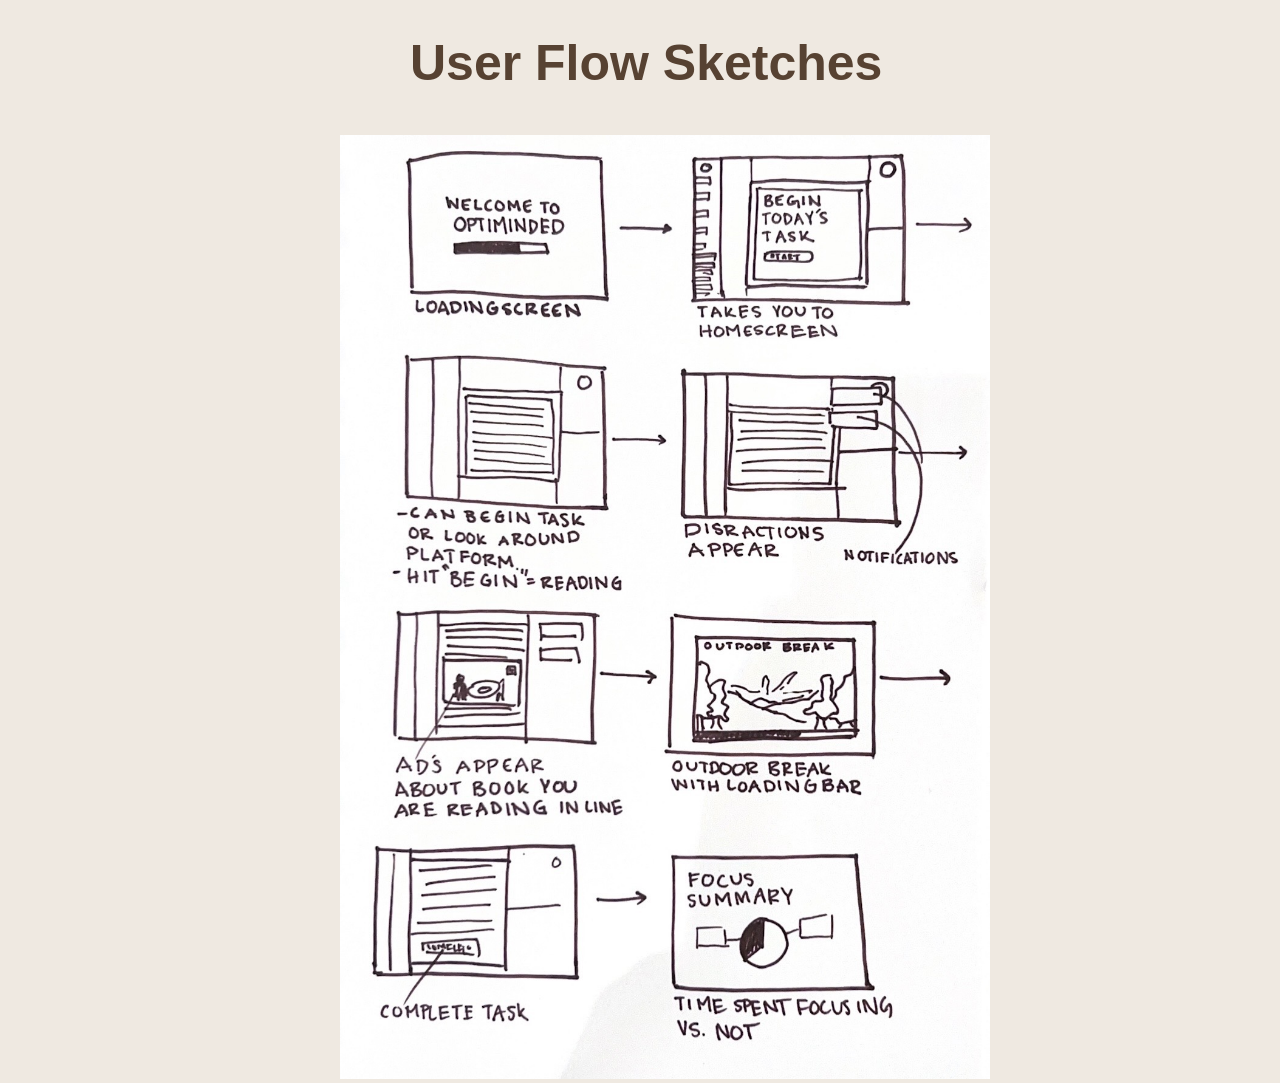
<file: capstone/development/lofisketches/index.html>
<!DOCTYPE html>
<html lang="en">

<head>
    <meta charset="UTF-8">
    <meta name="viewport" content="width=device-width, initial-scale=1.0">
    <title>Lofi Sketches</title>

    <link href="styles.css" rel="stylesheet">
</head>
    <header>
        <h1>User Flow Sketches</h1>
    </header>

<body>
    <img src="images/userflow.jpeg" width="650px;">
</body>

</html>
</file>
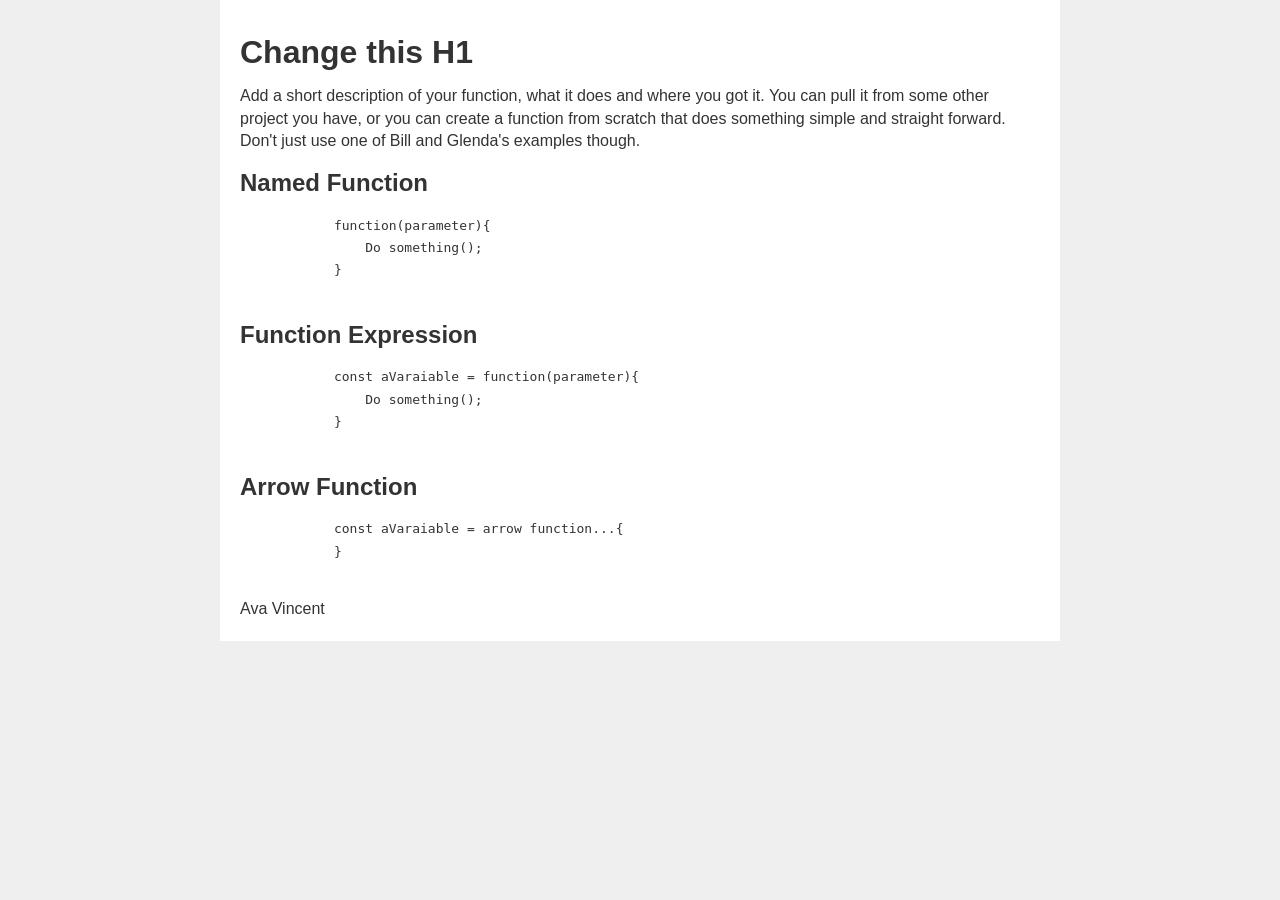
<file: tools/arrowfunctions/arrowfunctionstemplate-1.html>
<!DOCTYPE html>
<html lang="en">
<head>
    <meta charset="UTF-8">
    <meta http-equiv="X-UA-Compatible" content="IE=edge">
    <meta name="viewport" content="width=device-width, initial-scale=1.0">
    <title>Arrow Functions</title>
    <style>
        html {
            background-color: #efefef;
        }
        body {
            font-family: Arial, Helvetica, sans-serif;
            color: #333;
            line-height: 1.4em;
            max-width: 800px;
            margin: auto;
            padding: 20px;
            background-color: #fff;
        }

        code {
            font-family: 'Courier New', Courier, monospace;
        }
    </style>
</head>
<body>
    <h1>Change this H1</h1>

    <p>Add a short description of your function, what it does and where you got it. You can pull it from some other project you have, or you can create a function from scratch that does something simple and straight forward. Don't just use one of Bill and Glenda's examples though.</p>

    <h2>Named Function</h2>
    <code>
        <pre>
            function(parameter){
                Do something();
            }
        </pre>
    </code>

    <h2>Function Expression</h2>
    <code>
        <pre>
            const aVaraiable = function(parameter){
                Do something();
            }
        </pre>
    </code>

    <h2>Arrow Function</h2>
    <code>
        <pre>
            const aVaraiable = arrow function...{
            }
        </pre>
    </code>

    <footer> Ava Vincent </footer>
    
</body>
</html>
</file>
<file: capstone/development/lofisketches/styles.css>
body p,
h1,
h2 {
    font-family: Arial, Helvetica, sans-serif;
    color: rgb(87, 66, 50);
}

h1 {
    padding-bottom: 10px;
    font-size: 50px;
    padding-left: 70px; 
}

img {
    margin: auto; 
}

body {
    margin: auto; 
    max-width: 600px; 
    background-color: rgb(239, 233, 225);
}
</file>
